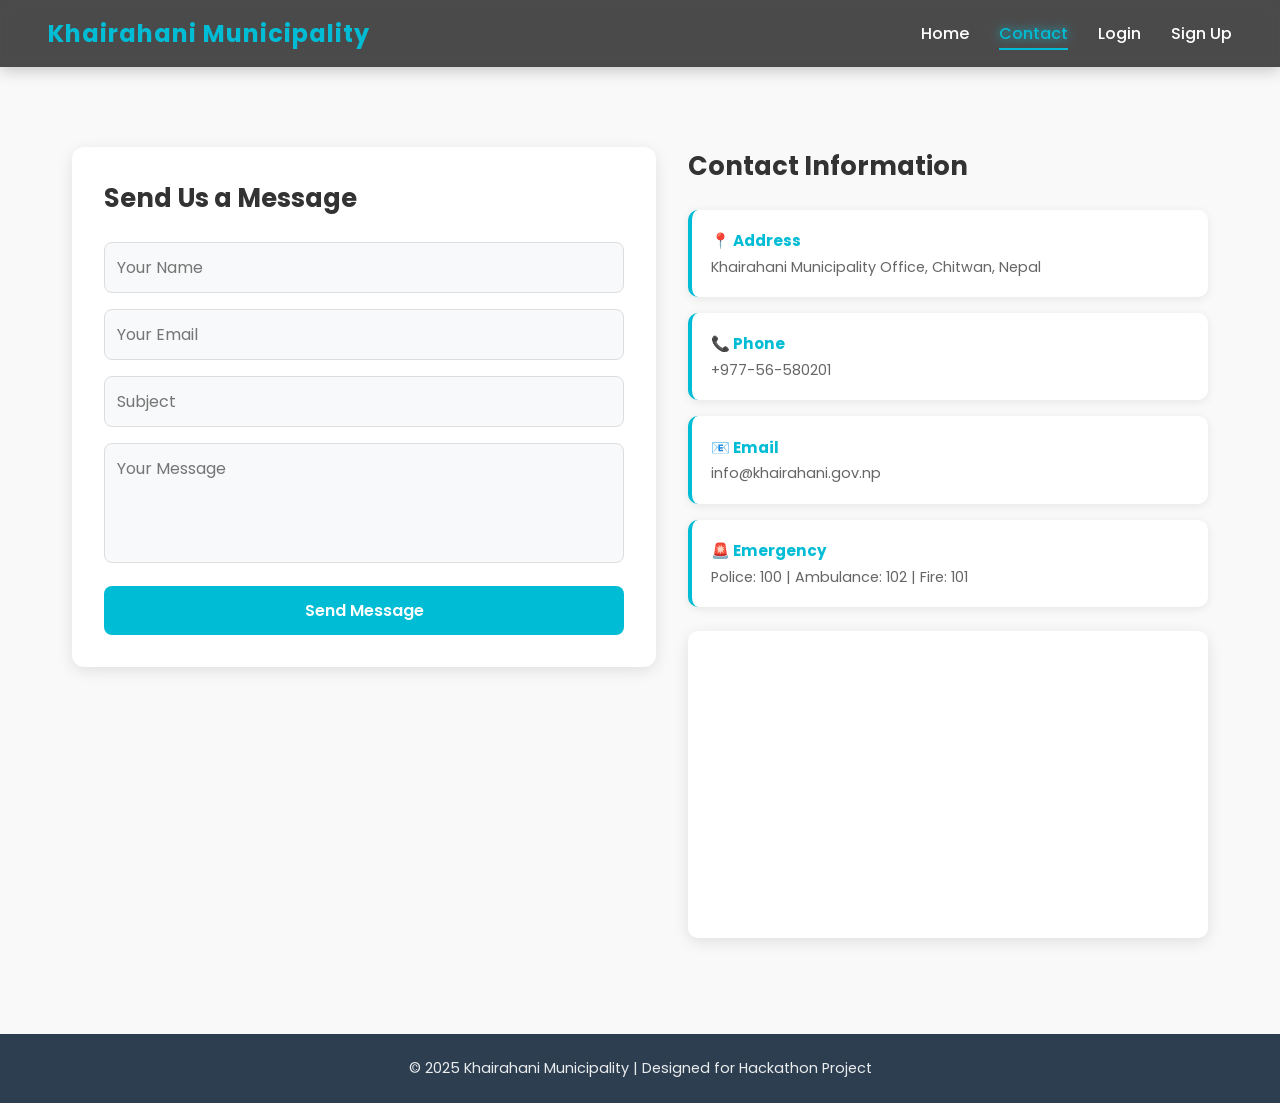
<file: contact.html>
<!DOCTYPE html>
<html lang="en">
<head>
  <meta charset="UTF-8">
  <meta name="viewport" content="width=device-width, initial-scale=1.0">
  <title>Contact | Khairahani Municipality</title>
  <link href="https://fonts.googleapis.com/css2?family=Poppins:wght@300;500;600&display=swap" rel="stylesheet">
  <style>
    * {
      margin: 0;
      padding: 0;
      box-sizing: border-box;
      font-family: "Poppins", sans-serif;
    }

    body {
      background-color: #f9f9f9;
      color: #333;
      min-height: 100vh;
    }

    /* Navbar */
    nav {
      background: rgba(0, 0, 0, 0.7);
      backdrop-filter: blur(6px);
      color: white;
      padding: 1rem 3rem;
      display: flex;
      justify-content: space-between;
      align-items: center;
      position: sticky;
      top: 0;
      z-index: 100;
      box-shadow: 0 4px 15px rgba(0, 0, 0, 0.2);
    }

    nav h1 {
      font-size: 1.5rem;
      letter-spacing: 1px;
      color: #00bcd4;
    }

    nav ul {
      display: flex;
      list-style: none;
    }

    nav ul li {
      margin-left: 30px;
    }

    nav ul li a {
      color: white;
      text-decoration: none;
      font-weight: 500;
      transition: 0.3s;
      position: relative;
    }

    nav ul li a:hover,
    nav ul li a.active {
      color: #00bcd4;
      text-shadow: 0 0 10px #00bcd4;
    }

    nav ul li a.active::after {
      content: '';
      position: absolute;
      bottom: -5px;
      left: 0;
      width: 100%;
      height: 2px;
      background: #00bcd4;
    }

    /* Contact Section */
    .contact-container {
      display: flex;
      flex-wrap: wrap;
      justify-content: space-around;
      align-items: flex-start;
      padding: 3rem 2rem;
      max-width: 1200px;
      margin: 2rem auto;
      gap: 2rem;
    }

    .contact-form {
      flex: 1;
      min-width: 350px;
      background: white;
      padding: 2rem;
      border-radius: 12px;
      box-shadow: 0 4px 15px rgba(0, 0, 0, 0.1);
      transition: transform 0.3s;
    }

    .contact-form:hover {
      transform: translateY(-3px);
      box-shadow: 0 6px 20px rgba(0, 0, 0, 0.12);
    }

    .contact-form h2 {
      margin-bottom: 1.5rem;
      color: #333;
      font-size: 1.6rem;
    }

    .contact-form input,
    .contact-form textarea {
      width: 100%;
      padding: 12px;
      margin-bottom: 1rem;
      border: 1px solid #ddd;
      border-radius: 8px;
      outline: none;
      font-size: 1rem;
      transition: 0.3s;
      background: #f8f9fa;
    }

    .contact-form input:focus,
    .contact-form textarea:focus {
      border-color: #00bcd4;
      background: white;
      box-shadow: 0 0 0 2px rgba(0, 188, 212, 0.1);
    }

    .contact-form textarea {
      resize: none;
      height: 120px;
      font-family: "Poppins", sans-serif;
    }

    .contact-form button {
      width: 100%;
      padding: 12px;
      background: #00bcd4;
      color: white;
      border: none;
      border-radius: 8px;
      font-size: 1rem;
      font-weight: 600;
      cursor: pointer;
      transition: 0.3s;
    }

    .contact-form button:hover {
      background: #0097a7;
      transform: translateY(-2px);
    }

    /* Contact Info */
    .contact-info {
      flex: 1;
      min-width: 300px;
    }

    .contact-info h2 {
      color: #333;
      margin-bottom: 1.5rem;
      font-size: 1.6rem;
    }

    .info-item {
      background: white;
      padding: 1.2rem;
      margin-bottom: 1rem;
      border-radius: 10px;
      box-shadow: 0 2px 10px rgba(0, 0, 0, 0.08);
      transition: transform 0.3s;
      border-left: 4px solid #00bcd4;
    }

    .info-item:hover {
      transform: translateX(3px);
    }

    .info-item strong {
      color: #00bcd4;
      display: block;
      margin-bottom: 0.3rem;
      font-size: 0.95rem;
    }

    .info-item p {
      margin: 0;
      color: #666;
      font-size: 0.9rem;
    }

    .map {
      margin-top: 1.5rem;
      border-radius: 10px;
      overflow: hidden;
      box-shadow: 0 4px 15px rgba(0, 0, 0, 0.1);
      background: white;
    }

    .map iframe {
      border-radius: 10px;
    }

    /* Footer */
    footer {
      background: #2c3e50;
      color: white;
      padding: 1.5rem;
      text-align: center;
      margin-top: 3rem;
    }

    footer p {
      font-size: 0.9rem;
      opacity: 0.9;
    }

    /* Responsive */
    @media (max-width: 768px) {
      nav {
        flex-direction: column;
        gap: 1rem;
        padding: 1rem;
      }

      nav ul {
        flex-wrap: wrap;
        justify-content: center;
      }

      nav ul li {
        margin-left: 15px;
      }

      .contact-container {
        flex-direction: column;
        padding: 2rem 1rem;
      }

      .contact-form {
        min-width: 100%;
      }
    }
  </style>
</head>
<body>

  <!-- Navbar -->
  <nav>
    <h1>Khairahani Municipality</h1>
    <ul>
      <li><a href="index.html">Home</a></li>
      <li><a href="contact.html" class="active">Contact</a></li>
      <li><a href="login.html">Login</a></li>
      <li><a href="signup.html">Sign Up</a></li>
    </ul>
  </nav>

  <!-- Contact Section -->
  <div class="contact-container">
    <!-- Contact Form -->
    <div class="contact-form">
      <h2>Send Us a Message</h2>
      <form id="contactForm">
        <input type="text" id="name" placeholder="Your Name" required>
        <input type="email" id="email" placeholder="Your Email" required>
        <input type="text" id="subject" placeholder="Subject" required>
        <textarea id="message" placeholder="Your Message" required></textarea>
        <button type="submit">Send Message</button>
      </form>
    </div>

    <!-- Contact Information -->
    <div class="contact-info">
      <h2>Contact Information</h2>
      
      <div class="info-item">
        <strong>📍 Address</strong>
        <p>Khairahani Municipality Office, Chitwan, Nepal</p>
      </div>

      <div class="info-item">
        <strong>📞 Phone</strong>
        <p>+977-56-580201</p>
      </div>

      <div class="info-item">
        <strong>📧 Email</strong>
        <p>info@khairahani.gov.np</p>
      </div>

      <div class="info-item">
        <strong>🚨 Emergency</strong>
        <p>Police: 100 | Ambulance: 102 | Fire: 101</p>
      </div>

      <!-- Google Map Embed -->
      <div class="map">
        <iframe
          src="https://www.google.com/maps/embed?pb=!1m18!1m12!1m3!1d14142.40745947967!2d84.55242276191709!3d27.605870482542556!2m3!1f0!2f0!3f0!3m2!1i1024!2i768!4f13.1!3m3!1m2!1s0x3994e85fe0cc1ee3%3A0x3e41659754624391!2sKhairahani%20Municipality%2C%20Office%20of%20Municipal%20Executive!5e0!3m2!1sen!2snp!4v1762968892426!5m2!1sen!2snp"
          width="100%"
          height="300"
          style="border:0;"
          allowfullscreen=""
          loading="lazy">
        </iframe>
      </div>
    </div>
  </div>

  <!-- Footer -->
  <footer>
    <p>© 2025 Khairahani Municipality | Designed for Hackathon Project</p>
  </footer>

  <script>
    document.getElementById("contactForm").addEventListener("submit", function(e) {
      e.preventDefault();
      alert("Thank you for your message! We will get back to you soon.");
      this.reset();
    });
  </script>

</body>
</html>
</file>
